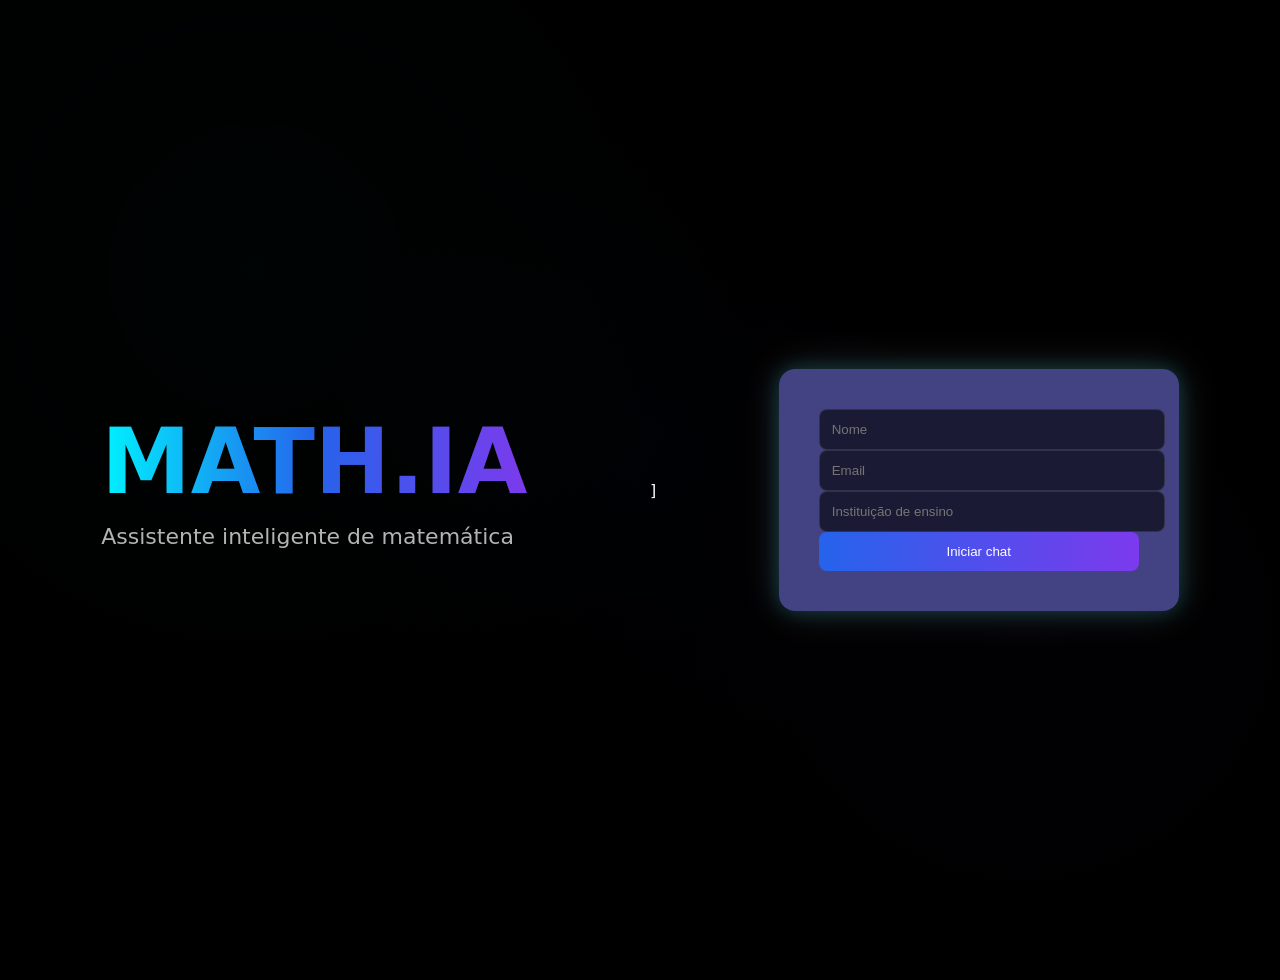
<file: index.html>
<!DOCTYPE html>
 <html lang="pt-br"> 
    <head>
         <meta name="viewport" content="width=device-width, initial-scale=1.0">
         <meta charset="UTF-8"> <title>MATH.IA</title>
          <link rel="stylesheet" href="css\style.css"> 
        </head>
         <body>
             <div class="layout"> 
    <div class="lado-esquerdo"> <h1 class="logo"> MATH.IA 
                    
    </h1> 
       <p class="slogan"> Assistente inteligente de matemática </p> 
 </div>]
 <div class="card"> 
<form action="php/signup.php" method="POST">
<input type="text" name="name" placeholder="Nome" required > 
<input type="email" name="email" placeholder="Email" required >
<input type="text" name="institution"
    placeholder="Instituição de ensino" required > 
   <button type="submit"> Iniciar chat </button>
  </form>
  </div>
 </div> 
     </body> </html>
</file>
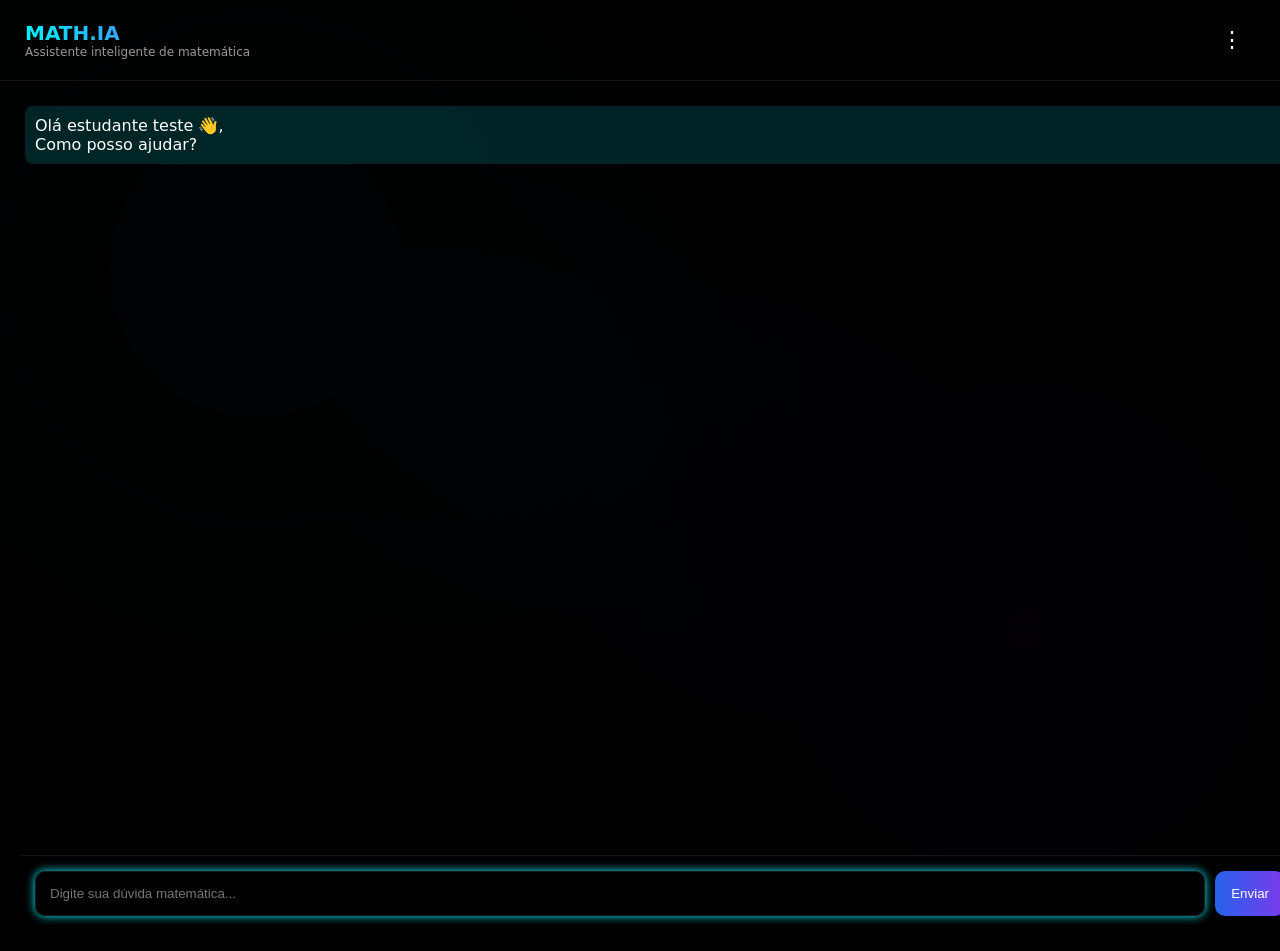
<file: chat.html>
<!DOCTYPE html>
<html lang="pt-br">

<head>
    <meta charset="UTF-8">
    <title>MATH.IA - Chat</title>
    <link rel="stylesheet" href="css\style.css"> 
    <script type="text/javascript" src="js\libs\jquery-3.5.1.min.js"></script>
    <script type="module" src="js\modules\chat.js"></script>
</head>

<body>

    <header class="topo">
        <div class="logo-area">
            <div class="logo-mini">MATH.IA</div>
            <div class="desc">Assistente inteligente de matemática</div>
        </div>

        <div class="menu">
            <button onclick="abrirMenu()">⋮</button>
            <div class="dropdown" id="dropdown">
                <p>Suporte</p>
                <p>Sobre</p>
                <p>Sair</p>
            </div>
        </div>
    </header>

    <div class="chat-container">
        <div class="chat-box" id="chat-box">
            <div class="bot">
                Olá estudante, <br>
                Como posso ajudar?
            </div>
        </div>

        <form action="php/chat-send.php" method="POST">
          <div id="chat-input" class="chat-input">
              <input type="hidden" name="sender" id="chat-sender" value="user">
              <input type="text" id="chat-input-text" name="message" placeholder="Digite sua dúvida matemática..." pattern=".*\S+.*" required autofocus>
              <button onclick="enviarMensagem()" type="submit">Enviar</button>
          </div>
        </form>
    </div>

</body>

</html>
</file>
